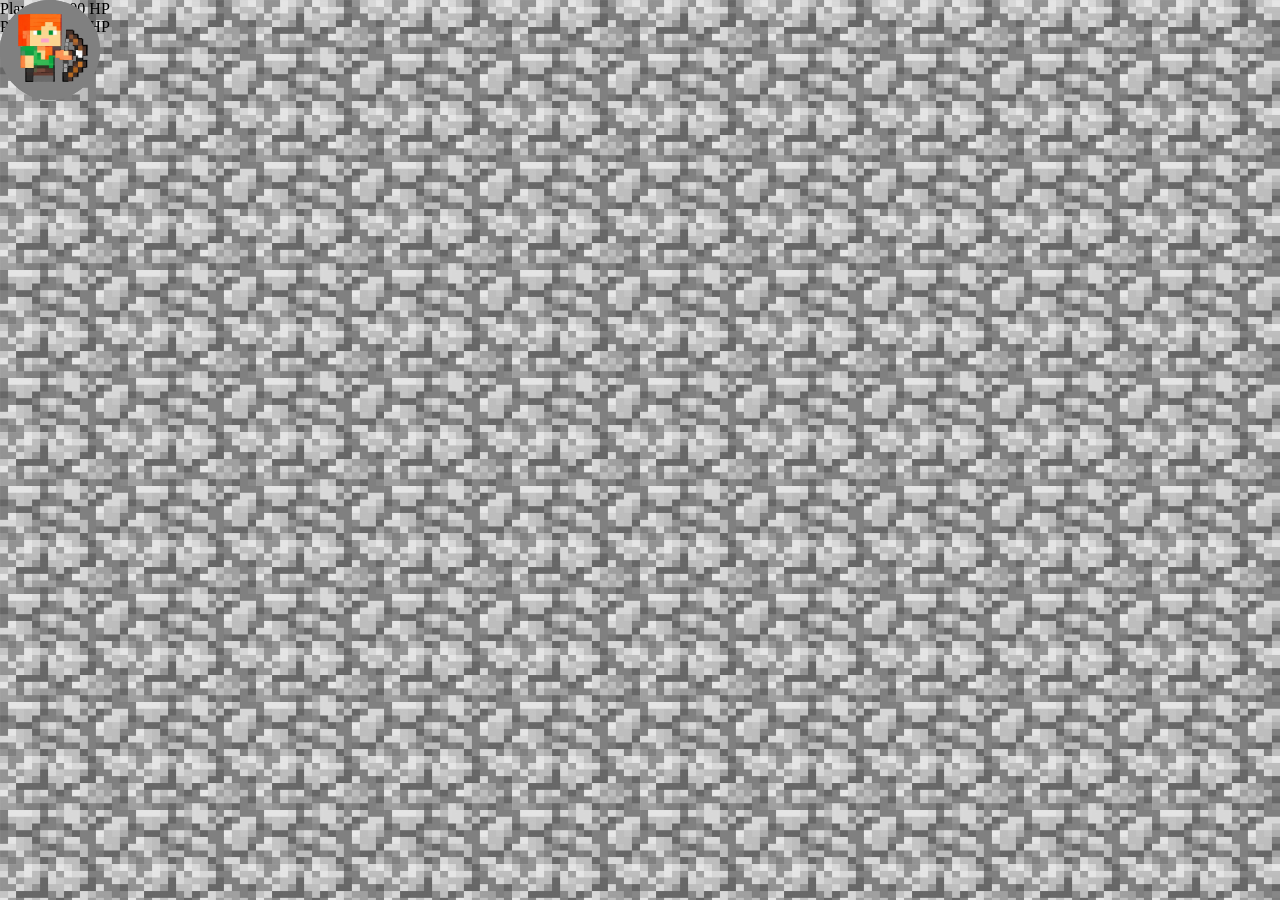
<file: index.html>
<!DOCTYPE html>
<html lang="en">
<head>
    <meta charset="UTF-8">
    <meta name="viewport" content="width=device-width, initial-scale=1.0">
    <title>Document</title>
    <link rel="stylesheet" href="style.css">
</head>
<body>
    <div id="health1">Player 1: 100 HP</div>
<div id="health2">Player 2: 100 HP</div>
    <img id="player1" src="player1.png"></img>
    <img id="player2" src="player2.png"></img>
    <div id="winScreen">
    <h1 id="winnerText"></h1>
    <p id="winMessage"></p>
    <div id="upgradeOptions">
        <button data-upgrade="speed" data-label="Faster player (+25%)">Faster player (+25%)</button>
        <button data-upgrade="bulletSpeed" data-label="Faster bullets (+25%)">Faster bullets (+25%)</button>
        <button data-upgrade="health" data-label="More HP (+25)">More HP (+25)</button>
        <button data-upgrade="multiShot" data-label="Multi-shot (+1 bullet)">Multi-shot (+1 bullet)</button>
        <button data-upgrade="damage" data-label="More damage (+10)">More damage (+10)</button>
    </div>
</div>
    <div id="bullet"></div>
    <script src="script.js?v=7"></script>
</body>
</html>
</file>
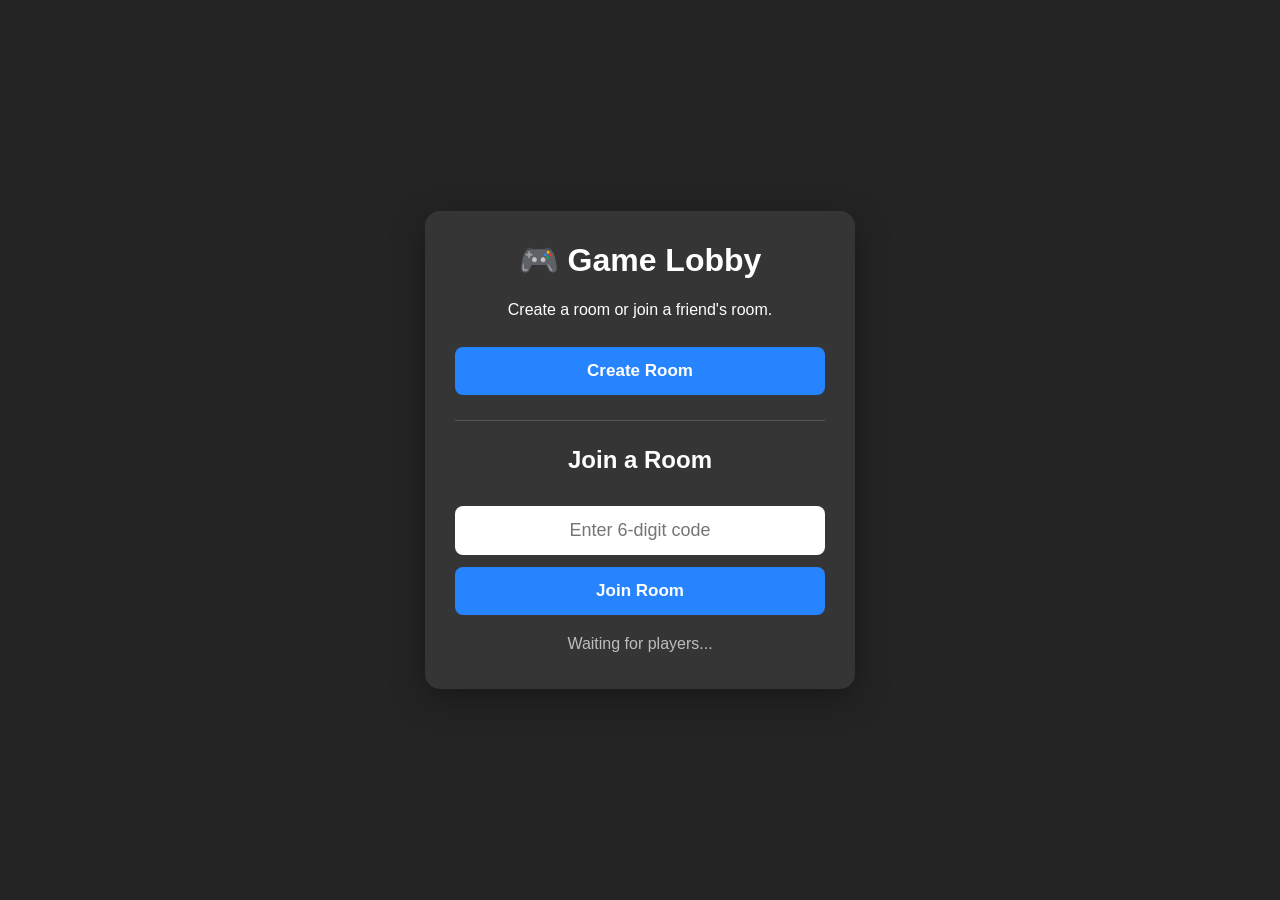
<file: multiplayer.html>
<!DOCTYPE html>
<html lang="en">
<head>
    <meta charset="UTF-8">
    <meta name="viewport" content="width=device-width, initial-scale=1.0">
    <title>Multiplayer Lobby</title>

    <style>
        * {
            box-sizing: border-box;
        }

        body {
            margin: 0;
            min-height: 100vh;
            display: flex;
            justify-content: center;
            align-items: center;
            background: #242424;
            color: white;
            font-family: Arial, sans-serif;
        }

        .lobby {
            width: 90%;
            max-width: 430px;
            padding: 30px;
            background: #353535;
            border-radius: 15px;
            text-align: center;
            box-shadow: 0 10px 35px rgba(0,0,0,0.35);
        }

        h1 {
            margin-top: 0;
            font-size: 32px;
        }

        h2 {
            margin-top: 25px;
        }

        button {
            width: 100%;
            padding: 14px;
            margin-top: 12px;
            border: none;
            border-radius: 8px;
            background: #2684ff;
            color: white;
            font-size: 17px;
            font-weight: bold;
            cursor: pointer;
        }

        button:hover {
            background: #126bd8;
        }

        button:disabled {
            opacity: 0.5;
            cursor: not-allowed;
        }

        input {
            width: 100%;
            padding: 14px;
            margin-top: 12px;
            border: none;
            border-radius: 8px;
            font-size: 18px;
            text-align: center;
        }

        .room-code {
            margin: 15px 0;
            font-size: 34px;
            font-weight: bold;
            letter-spacing: 5px;
            color: #ffd43b;
        }

        .status {
            margin-top: 20px;
            min-height: 24px;
            color: #bdbdbd;
        }

        .divider {
            margin: 25px 0;
            border-top: 1px solid #555;
        }
    </style>
</head>

<body>

    <div class="lobby">

        <h1>🎮 Game Lobby</h1>

        <p>Create a room or join a friend's room.</p>

        <button id="createButton" onclick="createRoom()">
            Create Room
        </button>

        <div id="roomArea" style="display:none;">
            <h2>Your Room Code</h2>
            <div class="room-code" id="roomCodeDisplay"></div>
            <p>Share this code with your friend!</p>
        </div>

        <div class="divider"></div>

        <h2>Join a Room</h2>

        <input
            type="text"
            id="joinCode"
            placeholder="Enter 6-digit code"
            maxlength="6"
            inputmode="numeric"
        >

        <button id="joinButton" onclick="joinRoom()">
            Join Room
        </button>

        <div class="status" id="status">
            Waiting for players...
        </div>

    </div>

    <script>

        // Handles room creation, joining, and waiting for the second player.
        const API_URL = "api.php";

        let roomCode = null;
        let playerNumber = null;
        let playerToken = null;
        let pollTimer = null;
        let enteringGame = false;

        const statusText = document.getElementById("status");

        // ===================================
        // SERVER REQUEST
        // ===================================

        // Send a JSON request to the PHP API and return its response.
        async function sendRequest(data) {

            const response = await fetch(API_URL, {
                method: "POST",
                headers: {
                    "Content-Type": "application/json"
                },
                body: JSON.stringify(data),
                cache: "no-store"
            });

            const result = await response.json();

            if (!response.ok || result.error) {
                throw new Error(result.error || "Server error");
            }

            return result;
        }

        // ===================================
        // SAVE PLAYER INFORMATION
        // ===================================

        // Store the room credentials so the game page can authenticate requests.
        function savePlayer(result) {

            roomCode = result.code;
            playerNumber = String(result.player);
            playerToken = result.token;

            sessionStorage.setItem("roomCode", roomCode);
            sessionStorage.setItem("playerNumber", playerNumber);
            sessionStorage.setItem("playerToken", playerToken);
        }

        // ===================================
        // CREATE ROOM
        // ===================================

        // Create a room, show its code, and wait for an opponent to join.
        async function createRoom() {

            const button = document.getElementById("createButton");

            button.disabled = true;
            statusText.textContent = "Creating room...";

            try {

                const result = await sendRequest({
                    action: "create"
                });

                savePlayer(result);

                document.getElementById("roomArea").style.display = "block";

                document.getElementById("roomCodeDisplay").textContent =
                    roomCode;

                statusText.textContent =
                    "Waiting for Player 2 to join...";

                // Host waits for the second player
                startCheckingRoom();

            } catch (error) {

                statusText.textContent = error.message;
                button.disabled = false;

            }
        }

        // ===================================
        // JOIN ROOM
        // ===================================

        // Join the room entered by the player and continue to the game.
        async function joinRoom() {

            const code = document.getElementById("joinCode").value.trim();

            if (!/^[0-9]{6}$/.test(code)) {
                statusText.textContent =
                    "Please enter a valid 6-digit room code.";
                return;
            }

            const button = document.getElementById("joinButton");

            button.disabled = true;
            statusText.textContent = "Joining room...";

            try {

                const result = await sendRequest({
                    action: "join",
                    code: code
                });

                savePlayer(result);

                statusText.textContent = "Player 2 joined! Starting game...";

                // The server starts the room when Player 2 joins
                enterGame();

            } catch (error) {

                statusText.textContent = error.message;
                button.disabled = false;

            }
        }

        // ===================================
        // CHECK IF PLAYER 2 HAS JOINED
        // ===================================

        // Check the host's room state and enter the game once it has started.
        async function checkRoom() {

            if (enteringGame || !roomCode) return;

            try {

                const result = await sendRequest({
                    action: "state",
                    code: roomCode,
                    player: playerNumber,
                    token: playerToken
                });

                if (result.started) {

                    statusText.textContent =
                        "Player 2 joined! Starting game...";

                    enterGame();

                } else {

                    statusText.textContent =
                        "Waiting for Player 2 to join...";

                }

            } catch (error) {

                statusText.textContent = error.message;

            }
        }

        // ===================================
        // CHECK ROOM REPEATEDLY
        // ===================================

        // Poll the host's room until Player 2 joins.
        function startCheckingRoom() {

            if (pollTimer) {
                clearInterval(pollTimer);
            }

            checkRoom();

            pollTimer = setInterval(checkRoom, 500);
        }

        // ===================================
        // ENTER GAME
        // ===================================

        // Stop lobby polling and navigate to the multiplayer game.
        function enterGame() {

            if (enteringGame) return;

            enteringGame = true;

            if (pollTimer) {
                clearInterval(pollTimer);
            }

            statusText.textContent = "Loading game...";

            window.location.href = "index.html";
        }

    </script>

</body>
</html>
</file>
<file: style.css>
html, body {
    margin: 0;
    padding: 0;
    width: 100%;
    height: 100%;
    overflow: hidden;
    background-image: url('background.jpg');
    background-size: 10% 12%;
}

#player1 {
    width: 100px;
    height: 100px;
    background: gray;
    border-radius: 50%;
    position: absolute;
    left: 0;
    top: 0;
}

#player2 {
    width: 100px;
    height: 100px;
    background: gray;
    border-radius: 50%;
    position: absolute;
    left: 0;
    top: 0;
}


.bullet {
    position: absolute;
    left: 0;
    top: 0;
    width: 10px;
    height: 10px;
    background-color: yellow;
    border-radius: 50%;
}
#winScreen {
    display: none;
    position: fixed;
    inset: 0;
    background: rgba(0, 0, 0, 0.9);
    color: white;
    justify-content: center;
    align-items: center;
    flex-direction: column;
    z-index: 1000;
    font-family: Arial, sans-serif;
}

#winScreen h1 {
    font-size: 50px;
}

#winMessage {
    margin: 0 20px 20px;
    font-size: 20px;
    text-align: center;
}

#upgradeOptions {
    display: none;
    flex-wrap: wrap;
    justify-content: center;
    gap: 12px;
    max-width: 600px;
    padding: 0 20px;
}

#upgradeOptions button {
    padding: 15px 30px;
    font-size: 20px;
    cursor: pointer;
}

#upgradeOptions button:disabled {
    cursor: not-allowed;
    opacity: 0.5;
}
</file>
